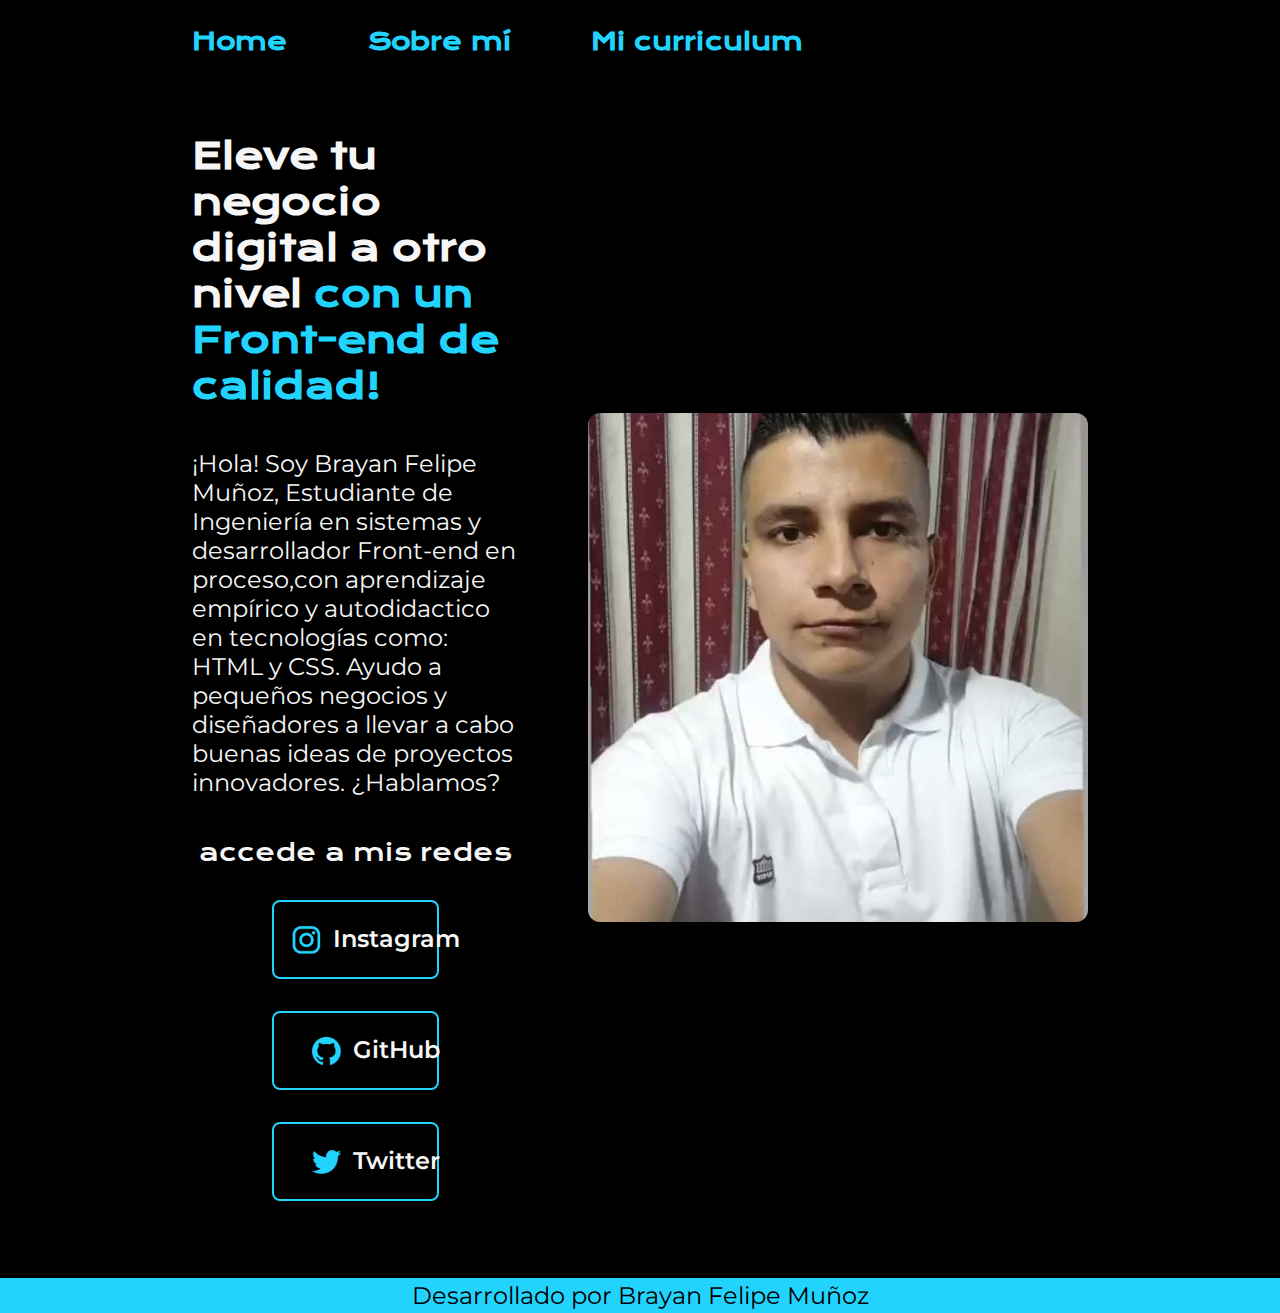
<file: index.html>
<!--este es mi proyecto de prueba-página web-->
<!DOCTYPE html>
<html lang="es-mx">
<head>
    <meta charset="UTF-8"> 
    <meta http-equiv="X-UA-Compatible" content="IE=edge">
    <meta name="viewport" content="width=device-width, initial-scale=1.0">
    <title>Home</title>
    <link rel="stylesheet" href="./styles/style.css">

</head>
<body>
    <header class="header">
        <nav class="header_Menu">
            <a class="header_menu_link" href="index.html">Home</a>
            <a class="header_menu_link" href="aboutme.html">Sobre mí</a>
            <a class="header_menu_link" href="curriculum.html">Mi curriculum</a>
        </nav>
    </header>
    <main class="presentacion">
        <section class="presentacion__contenido">
            <h1 class="presentacion__contenido__titulo">
                Eleve tu negocio digital a otro nivel 
                <strong class="titulo-destaque">con un Front-end de calidad!
                </strong></h1>
                <p class="presentacion__contenido__texto">¡Hola! Soy Brayan Felipe Muñoz, Estudiante de Ingeniería en sistemas y desarrollador Front-end en proceso,con
                 aprendizaje empírico y autodidactico en tecnologías como: HTML y CSS. Ayudo a pequeños
                    negocios y diseñadores a llevar a cabo buenas ideas de proyectos innovadores.
                    ¿Hablamos?

                </p>
                <div class="presentacion__enlaces">
                    <h2 class="presentación_enlace_subtítulos">accede a mis redes</h2>
                    <a class="presentacion__enlaces__link" href="https://www.instagram.com/felipe_3838/">
                        <img src="./assets/instagram.png">
                        Instagram</a>
                    <a class="presentacion__enlaces__link" href="https://github.com/Felipe3838">
                        <img src="./assets/github.png">
                        GitHub</a>
                    <a class="presentacion__enlaces__link" href="https://x.com/felipe_munoz199">
                        <img src="./assets/twitter.png">
                        Twitter</a>
                       
                </div>
               
        </section>
            <img class="presentación-foto" src="Imagen de WhatsApp 2025-07-28 a las 13.04.58_6c32be76.jpg" alt="Foto de Brayan Felipe">
    </main>
    <footer class="footer">
        <p>Desarrollado por Brayan Felipe Muñoz</p> <!--agregamos el párrafo-->
    </footer>
</body>
</html>
</file>
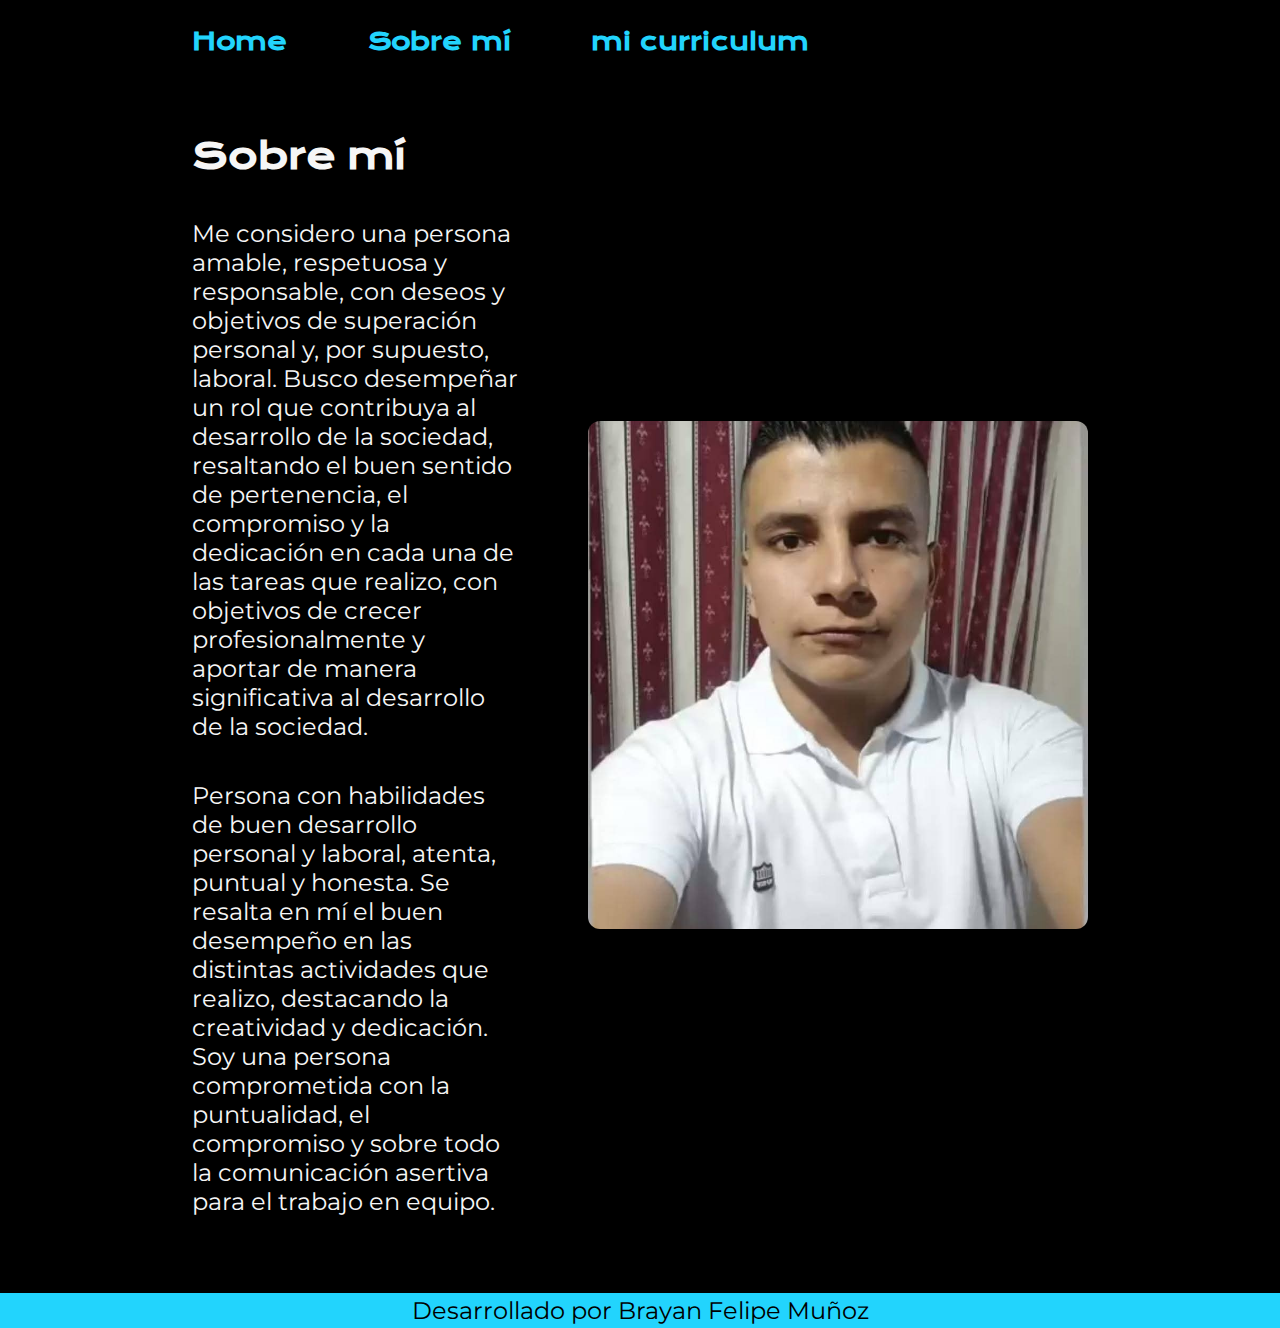
<file: aboutme.html>
<!DOCTYPE html>
<html lang="es-mx">
<head>
    <meta charset="UTF-8">
    <meta name="viewport" content="width=device-width, initial-scale=1.0">
    <title>Sobre mí</title>
    <link rel="stylesheet" href="./styles/style.css">
</head>
<body>
    <header class="header">
        <nav class="header_Menu">
            <a class="header_menu_link" href="index.html">Home</a>
            <a class="header_menu_link" href="aboutme.html">Sobre mí</a>
            <a class="header_menu_link" href="curriculum.html">mi curriculum</a>
        </nav>
    </header>
    <main class="presentacion">
        <section class="presentacion__contenido">
            <h1 class="presentacion__contenido__titulo">Sobre mí</h1>
            <p class="presentacion__contenido__texto">Me considero una persona amable, respetuosa y responsable, con deseos y objetivos de superación personal y, por supuesto, laboral. Busco desempeñar un rol que contribuya al desarrollo de la sociedad, resaltando el buen sentido de pertenencia, el compromiso y la dedicación en cada una de las tareas que realizo, con objetivos de crecer profesionalmente y aportar de manera significativa al desarrollo de la sociedad.</p>
            <p class="presentacion__contenido__texto">Persona con habilidades de buen desarrollo personal y laboral, atenta, puntual y honesta. Se resalta en mí el buen desempeño en las distintas actividades que realizo, destacando la creatividad y dedicación.
           Soy una persona comprometida con la puntualidad, el compromiso y sobre todo la comunicación asertiva para el trabajo en equipo.
            </p>

        </section>
        <img class="presentación-foto" src="Imagen de WhatsApp 2025-07-28 a las 13.04.58_6c32be76.jpg" alt="Foto de Ana García desarrolando un proyecto">
    </main>
    <footer class="footer">
        <p>Desarrollado por Brayan Felipe Muñoz</p> <!--agregamos el párrafo-->
    </footer>
    
    
</body>
</html>
</file>
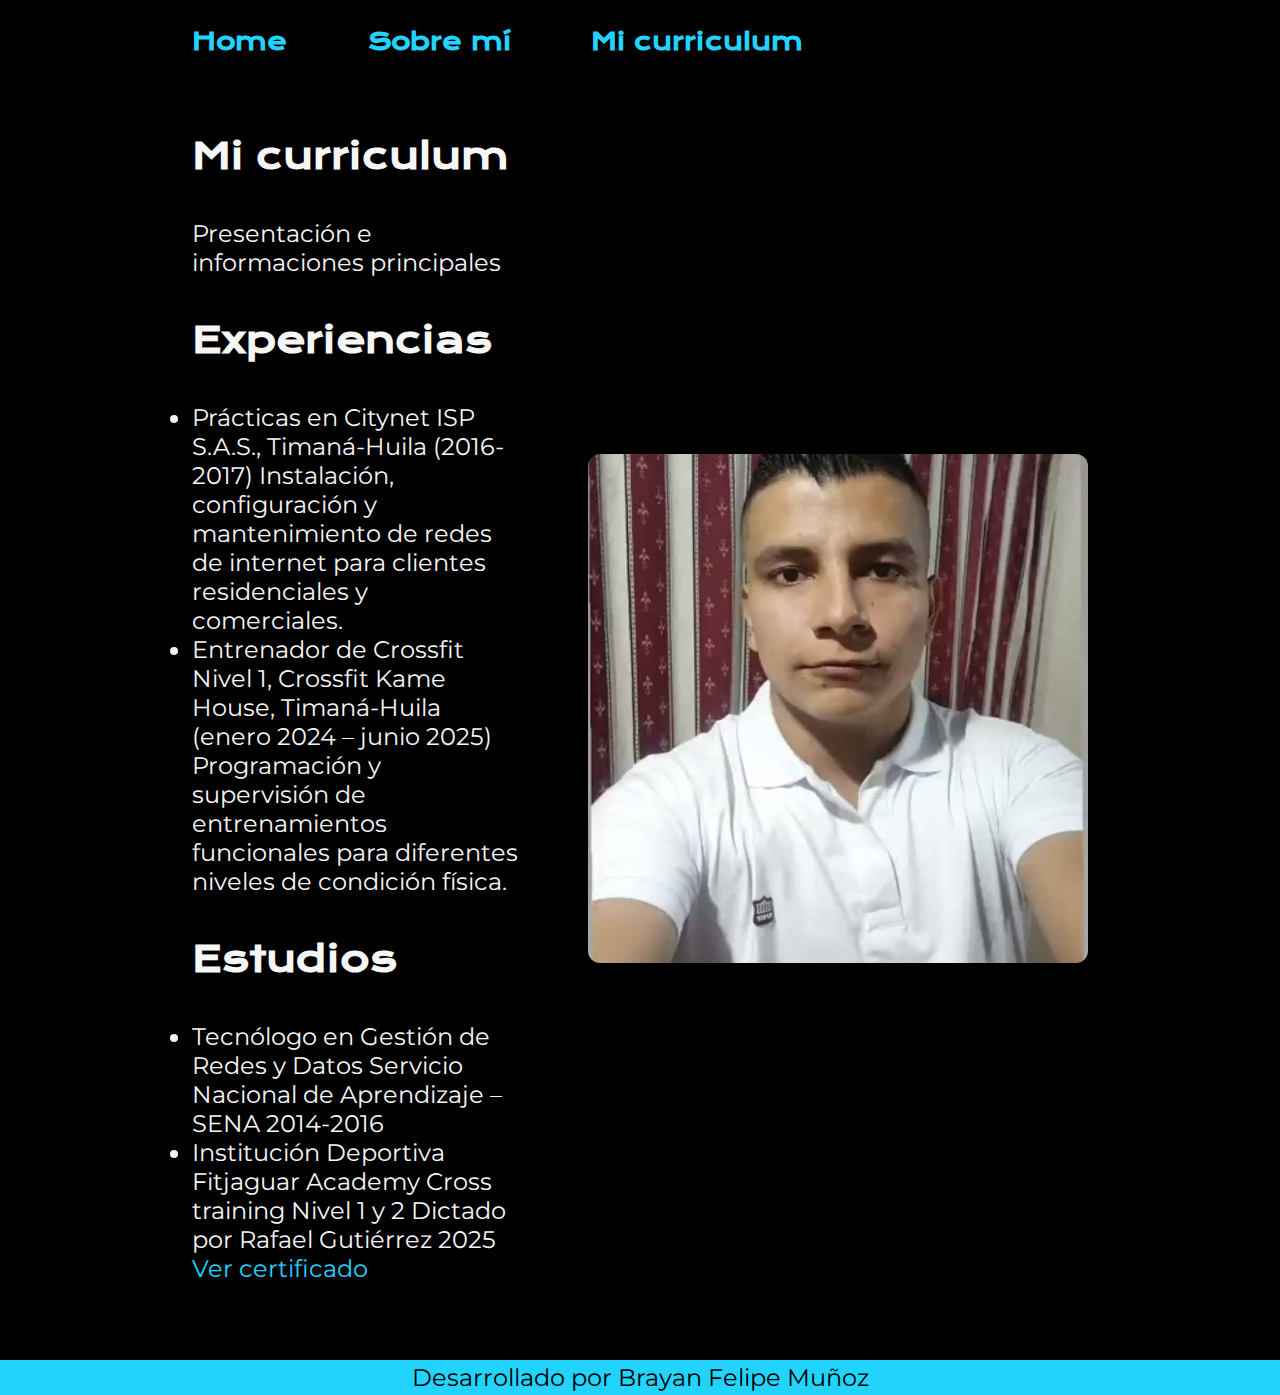
<file: curriculum.html>
<!DOCTYPE html>
<html lang="es-mx">
<head>
    <meta charset="UTF-8">
    <meta name="viewport" content="width=device-width, initial-scale=1.0">
    <title>Mi Curriculum</title>
    <link rel="stylesheet" href="./styles/style.css">
</head>
<body>
    <header class="header">
        <nav class="header_Menu">
            <a class="header_menu_link" href="index.html">Home</a>
            <a class="header_menu_link" href="aboutme.html">Sobre mí</a>
            <a class="header_menu_link" href="curriculum.html">Mi curriculum</a>
            
        </nav>
    </header>
    <main class="presentacion">
        <section class="presentacion__contenido">
            <h1 class="presentacion__contenido__titulo">Mi curriculum</h1>
            <p class="presentacion__contenido__texto">Presentación e informaciones principales</p>
            <h1 class="presentacion__contenido__titulo">Experiencias</h1>
            <ul class="presentacion__contenido__texto">
                    <li>Prácticas en Citynet ISP S.A.S., Timaná-Huila (2016-2017)
                Instalación, configuración y mantenimiento de redes de internet para clientes residenciales y comerciales.
                    </li>
                    <li>Entrenador de Crossfit Nivel 1, Crossfit Kame House, Timaná-Huila (enero 2024 – junio 2025)
                Programación y supervisión de entrenamientos funcionales para diferentes niveles de condición física.
                    </li>
                </ul>
            <h1 class="presentacion__contenido__titulo">Estudios</h1>
            <ul class="presentacion__contenido__texto">
                <li>Tecnólogo en Gestión de Redes y Datos
                Servicio Nacional de Aprendizaje – SENA
                 2014-2016
                </li>
                <li>Institución Deportiva Fitjaguar Academy
                 Cross training Nivel 1 y 2 Dictado por Rafael Gutiérrez
                         2025 <a href="https://drive.google.com/drive/folders/1LtxHDJMhmF0i3ypzY9_DDvgIBW0OBg8l?usp=sharing" target="_blank">Ver certificado </a>
                </li>
            </ul>

        </section>
        <img class="presentación-foto" src="Imagen de WhatsApp 2025-07-28 a las 13.04.58_6c32be76.jpg" alt="Foto de Ana García desarrolando un proyecto">
    </main>
<footer class="footer">
        <p>Desarrollado por Brayan Felipe Muñoz</p> <!--agregamos el párrafo-->
    </footer>
    
</body>
</html>
</file>
<file: styles/style.css>
/*este es mi proyecto*/

@import url('https://fonts.googleapis.com/css2?family=Krona+One&family=Montserrat:wght@400;600&display=swap');

:root{
    --color-primario:  #000000;
    --color-secundario: #f6f6f6;
    --color-terciario: #22D4FD;

    --fuente-montserrat-s: 'Montserrat', sans-serif;
    --fuente-krona-one: 'Krona One', sans-serif;
}

* {
    padding: 0;
    margin:0;
}

body{
    box-sizing: border-box;
    background-color: var(--color-primario);
    color: var(--color-secundario);
}

.header{
    padding:2% 0% 0% 15%;
    
   
}

.header_Menu{

display: flex;       /*Organiza y alinea elementos en un contenedor.*/
gap: 80px;           /*crea espacios entre los elementos*/

   

}

.header_menu_link{
   font-family: var(--fuente-krona-one);
   font-size: 1.5rem;
   font-weight: 600;
   color: var(--color-terciario);
   text-decoration: none;

}

.presentacion {
    padding: 6% 15%;
    display: flex;
    align-items: center;
    justify-content: space-between;
    gap: 30px;
  
    
}

.presentacion img {
    margin-left: 40px; /* 👈 empuja la imagen hacia la derecha */

}
.presentacion__contenido{
    width: 50%;
    display: flex;
    flex-direction: column;
    gap: 40px;
}

.presentacion__contenido__titulo{
    font-size: 2.25rem;
    font-family: var(--fuente-krona-one);
}

.titulo-destaque {
    color: var(--color-terciario);
}

.presentacion__contenido__texto{
    font-size: 1.5rem;
    font-family: var(--fuente-montserrat-s);
}

.presentacion__enlaces{
    display: flex;
    justify-content: space-between;
    flex-direction: column;
    align-items: center;
    gap: 32px;
    
}

.presentación_enlace_subtítulos{
    font-family: var(--fuente-krona-one);
    font-size: 1.5rem;
    font-weight: 400;
}

.presentacion__enlaces__link{
  
    width: 50%;
    text-align: center;
    border-radius: 8px;
    font-size: 1.5rem;
    font-weight: 600;
    padding: 21.5px 0;
    text-decoration: none;
    color: var(--color-secundario);
    font-family: var(--fuente-montserrat-s);
    border: 2px solid var(--color-terciario);
    display:flex;
    justify-content: center;
    gap: 10px
}
/*se marca el icono con un fondo llamativo al estar encima de el con el cursor*/
.presentacion__enlaces__link:hover{
    background-color: var(--color-primario);

}

.footer{
    background-color: var(--color-terciario); /*Pone un fondo al título*/
    padding: 3px;                 /*espacio interno de la caja respecto al título*/
    color: var(--color-primario);             /*cambia el color del parrafo*/
    text-align: center;            /*centra el contenido de la caja*/
    font-family: var(--fuente-montserrat-s);  /*cambia el tipo de letra*/
    font-size: 1.5rem;                       /*cambia el tamaño de la letra*/
    font-weight: 400;                      /*define el grosor del texto*/
}

.presentacion__contenido__texto a{
    text-decoration: none;
    color: var(--color-terciario);
}

.presentación-foto{
    max-width: 500px;  /* limita el tamaño máximo */
    width: 150%;       /* se adapta al espacio disponible */
    height: auto;      /* mantiene proporción */
    border-radius: 12px; /* opcional: esquinas redondeadas */
}

@media (max-width:1216px){

    .header_Menu{
        justify-content: center;
    }

    .header{
        padding:10%;
    }
    .presentacion{
        flex-direction: column-reverse;
        padding: 5%;
    }

    .presentacion__contenido{
        width: auto;
        
        
    }
}
</file>
